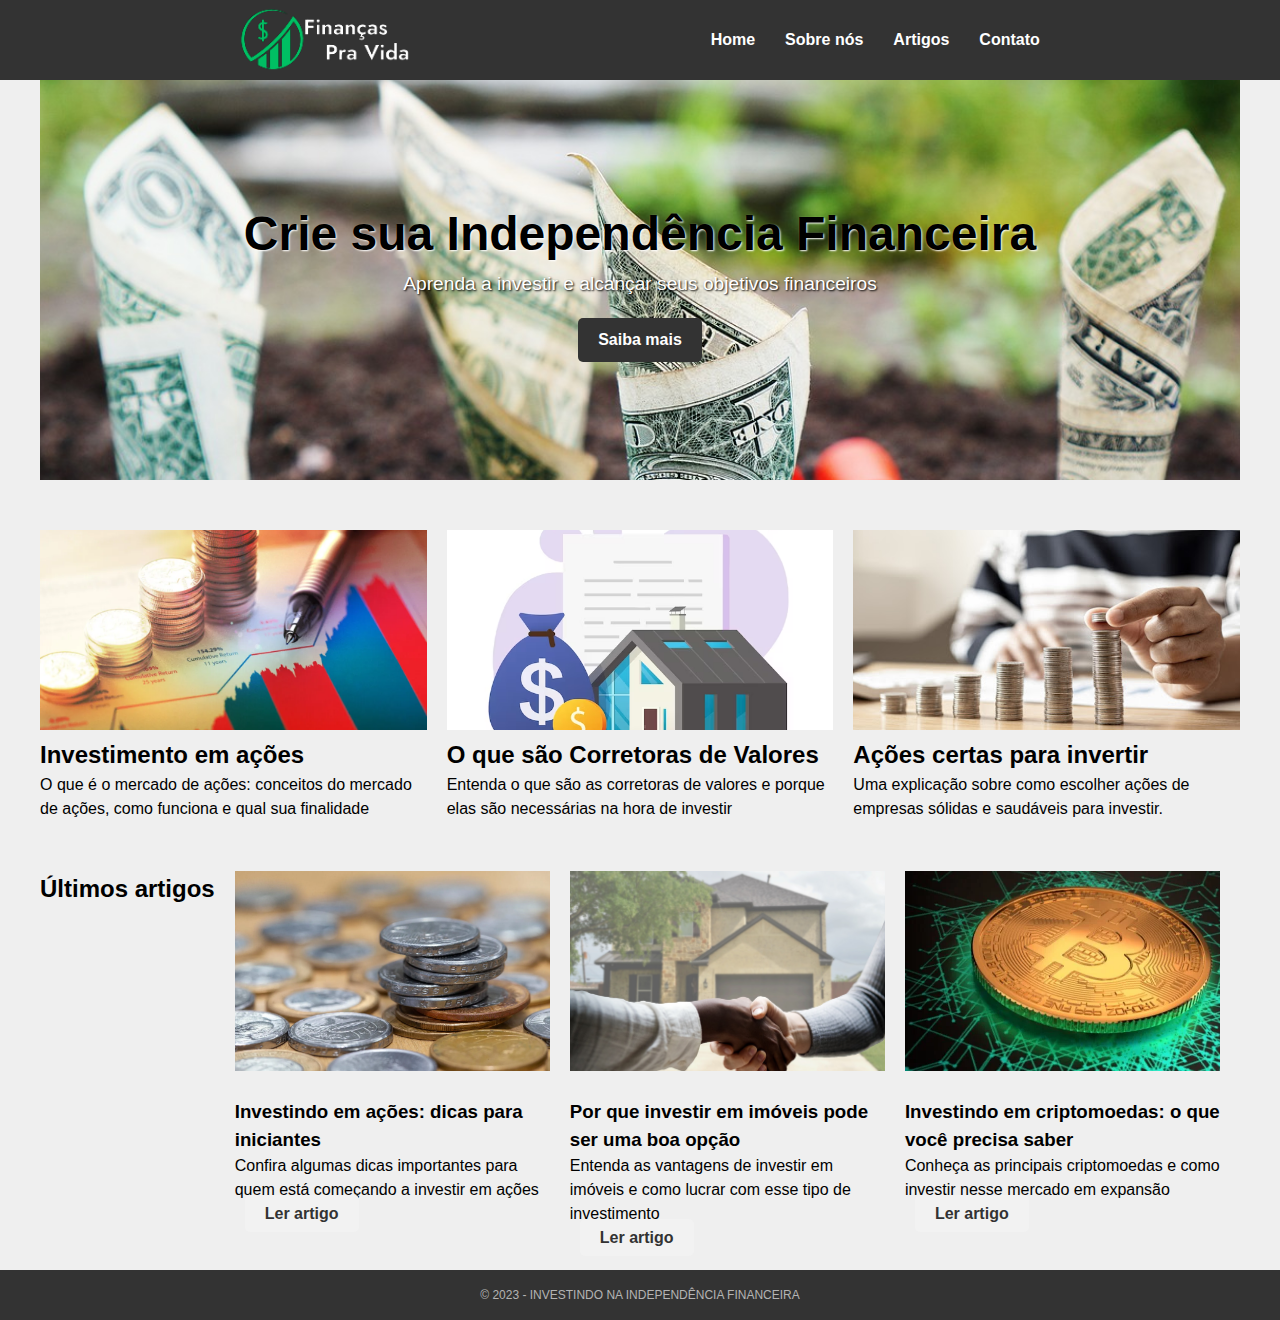
<file: indexPrincipal.html>
<!DOCTYPE html>
<html lang="pt-BR">
<head>
  <meta charset="UTF-8">
  <meta name="viewport" content="width=device-width, initial-scale=1.0">
  <title>Finanças pra vida</title>
  <link href="https://fonts.googleapis.com/icon?family=Material+Icons" rel="stylesheet">
  <link rel="shortcut icon" href="imagens/favicon.ico.png" type="image/x-icon">
  <link rel="stylesheet" href="styles.css">
</head>
<body>
  <header>
    <a href="https://github.com/mauricioaragao" target="_blank"><img class="logo" src="imagens/logo-finanças-pra-vida.png" alt="logo do site"></a>
    <nav id="nav">
      <button id="btn-mobile" aria-label="Abrir Menu" aria-expanded="false" aria-controls="menu" aria-haspopup="true"><span id="hamburguer"></span></button>
      <ul id="menu" role="menu">
        <li><a href="#">Home</a></li>
        <li><a href="#">Sobre nós</a></li>
        <li><a href="#bestArticles">Artigos</a></li>
        <li><a href="#">Contato</a></li>
      </ul>
    </nav>
  </header>
  
  <main>
    <section class="hero">
      <h1>Crie sua Independência Financeira</h1>
      <p>Aprenda a investir e alcançar seus objetivos financeiros</p>
      <a href="contSecund/index1.html" class="btn-primary">Saiba mais</a>
    </section>
    <section class="features">
      <div class="feature">
        <a href="contSecund/index2.html">
          <img src="imagens/icone-açoes.webp" alt="Investimento em ações">
          <h2>Investimento em ações</h2>
          <p>O que é o mercado de ações: conceitos do mercado de ações, como funciona e qual sua finalidade</p>
        </a>
      </div>
      <div class="feature">
        <a href="contSecund/index3.html">
          <img src="imagens/icone-imoveis.avif" alt="Investimento em imóveis">
          <h2>O que são Corretoras de Valores</h2>
          <p>Entenda o que são as corretoras de valores e porque elas são necessárias na hora de investir</p>
        </a>
      </div>
      <div class="feature">
        <a href="contSecund/index4.html">
          <img src="imagens/acoesparainvestir.jpg" alt="Escolhendo empresas sólidas para investir e construir fortuna">
          <h2>Ações certas para invertir</h2>
          <p>Uma explicação sobre como escolher ações de empresas sólidas e saudáveis para investir.</p>
        </a>
      </div>
    </section>
    <section class="articles" id="bestArticles">
      <h2>Últimos artigos</h2>
      <div class="article">
        <img src="imagens/investimentos-iniciantes.webp" alt="Artigo sobre investimentos em ações">
        <h3>Investindo em ações: dicas para iniciantes</h3>
        <p>Confira algumas dicas importantes para quem está começando a investir em ações</p>
        <a href="#" class="btn-secondary">Ler artigo</a>
      </div>
      <div class="article">
        <img src="imagens/investimentos-imoves.jpg" alt="Artigo sobre investimentos em imóveis">
        <h3>Por que investir em imóveis pode ser uma boa opção</h3>
        <p>Entenda as vantagens de investir em imóveis e como lucrar com esse tipo de investimento</p>
        <a href="#" class="btn-secondary">Ler artigo</a>
      </div>
      <div class="article">
        <img src="imagens/investimentos-criptomoedas.webp" alt="Artigo sobre investimentos em criptomoedas">
        <h3>Investindo em criptomoedas: o que você precisa saber</h3>
        <p>Conheça as principais criptomoedas e como investir nesse mercado em expansão</p>
        <a href="#" class="btn-secondary">Ler artigo</a>
      </div>
    </section>
  </main>
  <footer>
    <p>&copy; 2023 - INVESTINDO NA INDEPENDÊNCIA FINANCEIRA</p>
  </footer>
  <button id="btn-topo" title="Voltar ao topo">Topo</button>


  <script src="script.js"></script>
  <script src="menu.js"></script>
</body>
</html>
</file>
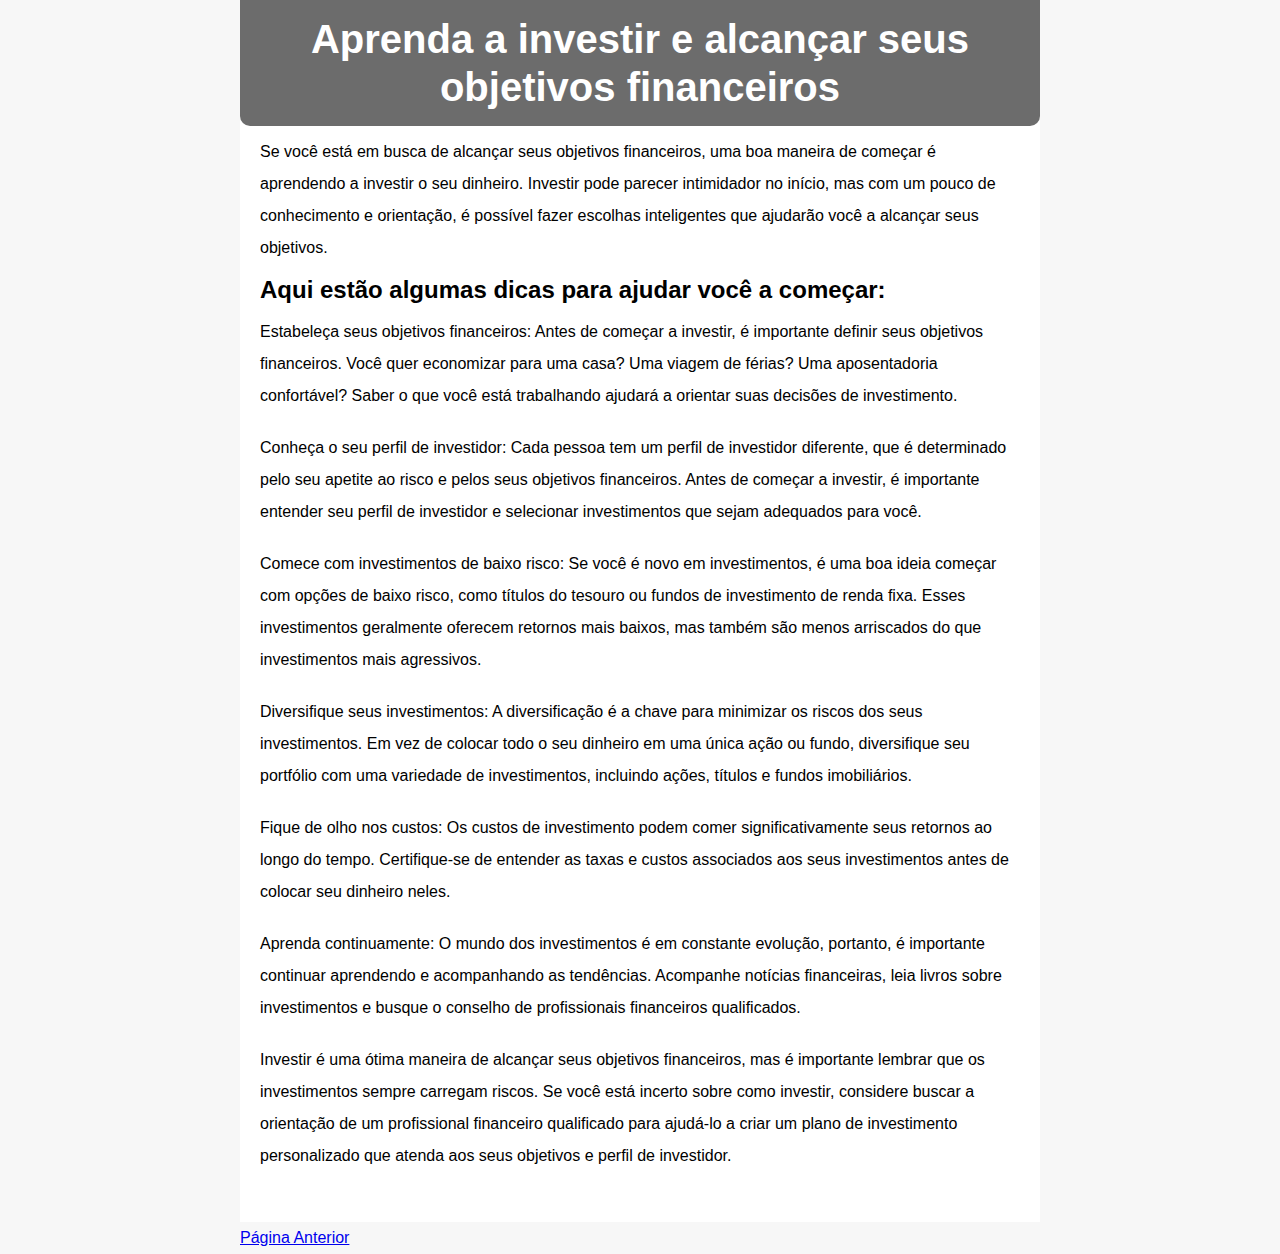
<file: contSecund/index1.html>
<!DOCTYPE html>
<html lang="pt-BR">
<head>
    <meta charset="UTF-8">
    <meta http-equiv="X-UA-Compatible" content="IE=edge">
    <meta name="viewport" content="width=device-width, initial-scale=1.0">
    <title>Objetivos financeiros</title>
    <link rel="shortcut icon" href="../imagens/favicon.ico.png" type="image/x-icon">
    <link rel="stylesheet" href="style.css">
</head>
<body>
    <main>
        <h1>Aprenda a investir e alcançar seus objetivos financeiros</h1>
        <article>
            <p>Se você está em busca de alcançar seus objetivos financeiros, uma boa maneira de começar é aprendendo a investir o seu dinheiro. Investir pode parecer intimidador no início, mas com um pouco de conhecimento e orientação, é possível fazer escolhas inteligentes que ajudarão você a alcançar seus objetivos.</p>
            <h2>Aqui estão algumas dicas para ajudar você a começar:</h2>
            <ul>
                <li>Estabeleça seus objetivos financeiros: Antes de começar a investir, é importante definir seus objetivos financeiros. Você quer economizar para uma casa? Uma viagem de férias? Uma aposentadoria confortável? Saber o que você está trabalhando ajudará a orientar suas decisões de investimento.</li>
                <li>Conheça o seu perfil de investidor: Cada pessoa tem um perfil de investidor diferente, que é determinado pelo seu apetite ao risco e pelos seus objetivos financeiros. Antes de começar a investir, é importante entender seu perfil de investidor e selecionar investimentos que sejam adequados para você.</li>
                <li>Comece com investimentos de baixo risco: Se você é novo em investimentos, é uma boa ideia começar com opções de baixo risco, como títulos do tesouro ou fundos de investimento de renda fixa. Esses investimentos geralmente oferecem retornos mais baixos, mas também são menos arriscados do que investimentos mais agressivos.</li>
                <li>Diversifique seus investimentos: A diversificação é a chave para minimizar os riscos dos seus investimentos. Em vez de colocar todo o seu dinheiro em uma única ação ou fundo, diversifique seu portfólio com uma variedade de investimentos, incluindo ações, títulos e fundos imobiliários.</li>
                <li>Fique de olho nos custos: Os custos de investimento podem comer significativamente seus retornos ao longo do tempo. Certifique-se de entender as taxas e custos associados aos seus investimentos antes de colocar seu dinheiro neles.</li>
                <li>Aprenda continuamente: O mundo dos investimentos é em constante evolução, portanto, é importante continuar aprendendo e acompanhando as tendências. Acompanhe notícias financeiras, leia livros sobre investimentos e busque o conselho de profissionais financeiros qualificados.</li>
                <li>Investir é uma ótima maneira de alcançar seus objetivos financeiros, mas é importante lembrar que os investimentos sempre carregam riscos. Se você está incerto sobre como investir, considere buscar a orientação de um profissional financeiro qualificado para ajudá-lo a criar um plano de investimento personalizado que atenda aos seus objetivos e perfil de investidor.</li>
            </ul>
        </article>
    </main>
    <a href="../indexPrincipal.html">Página Anterior</a>
    <button id="btn-topo" title="Voltar ao topo">Topo</button>
    <script src="../script.js"></script>
</body>
</html>
</file>
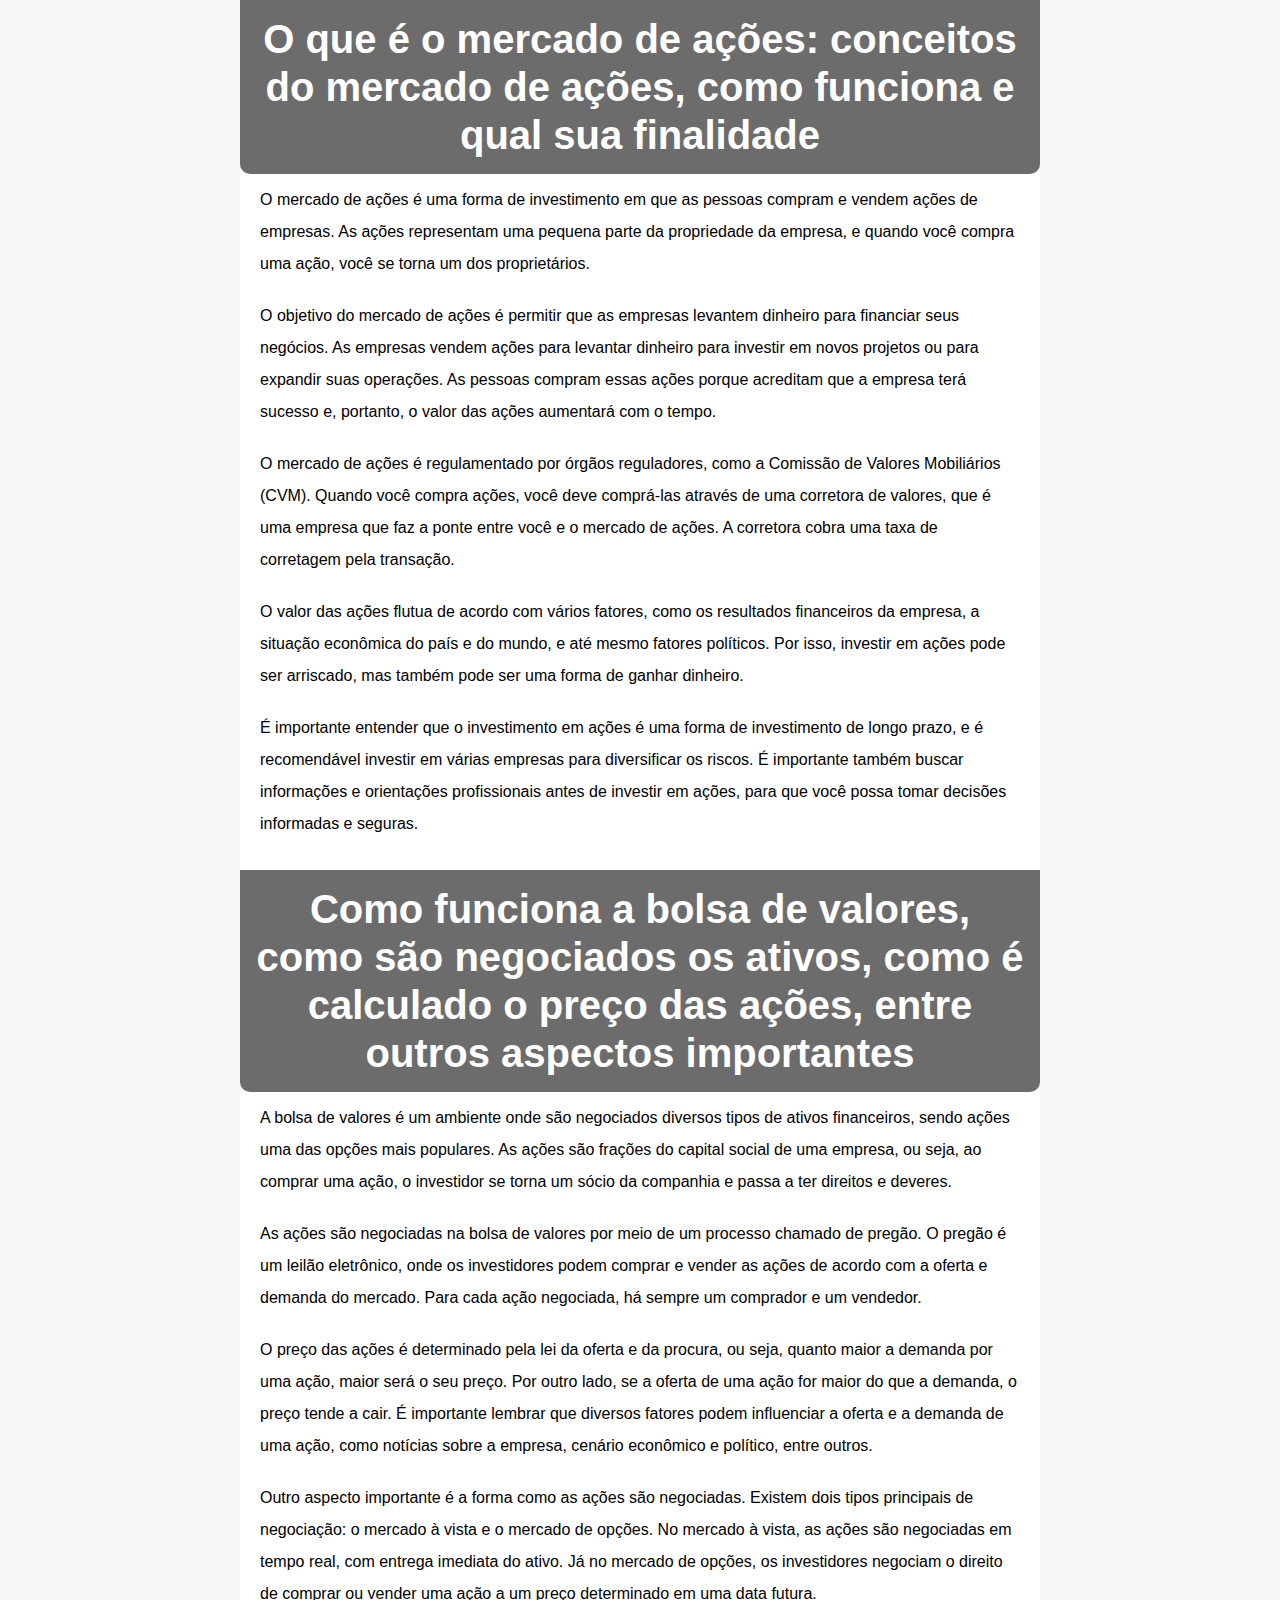
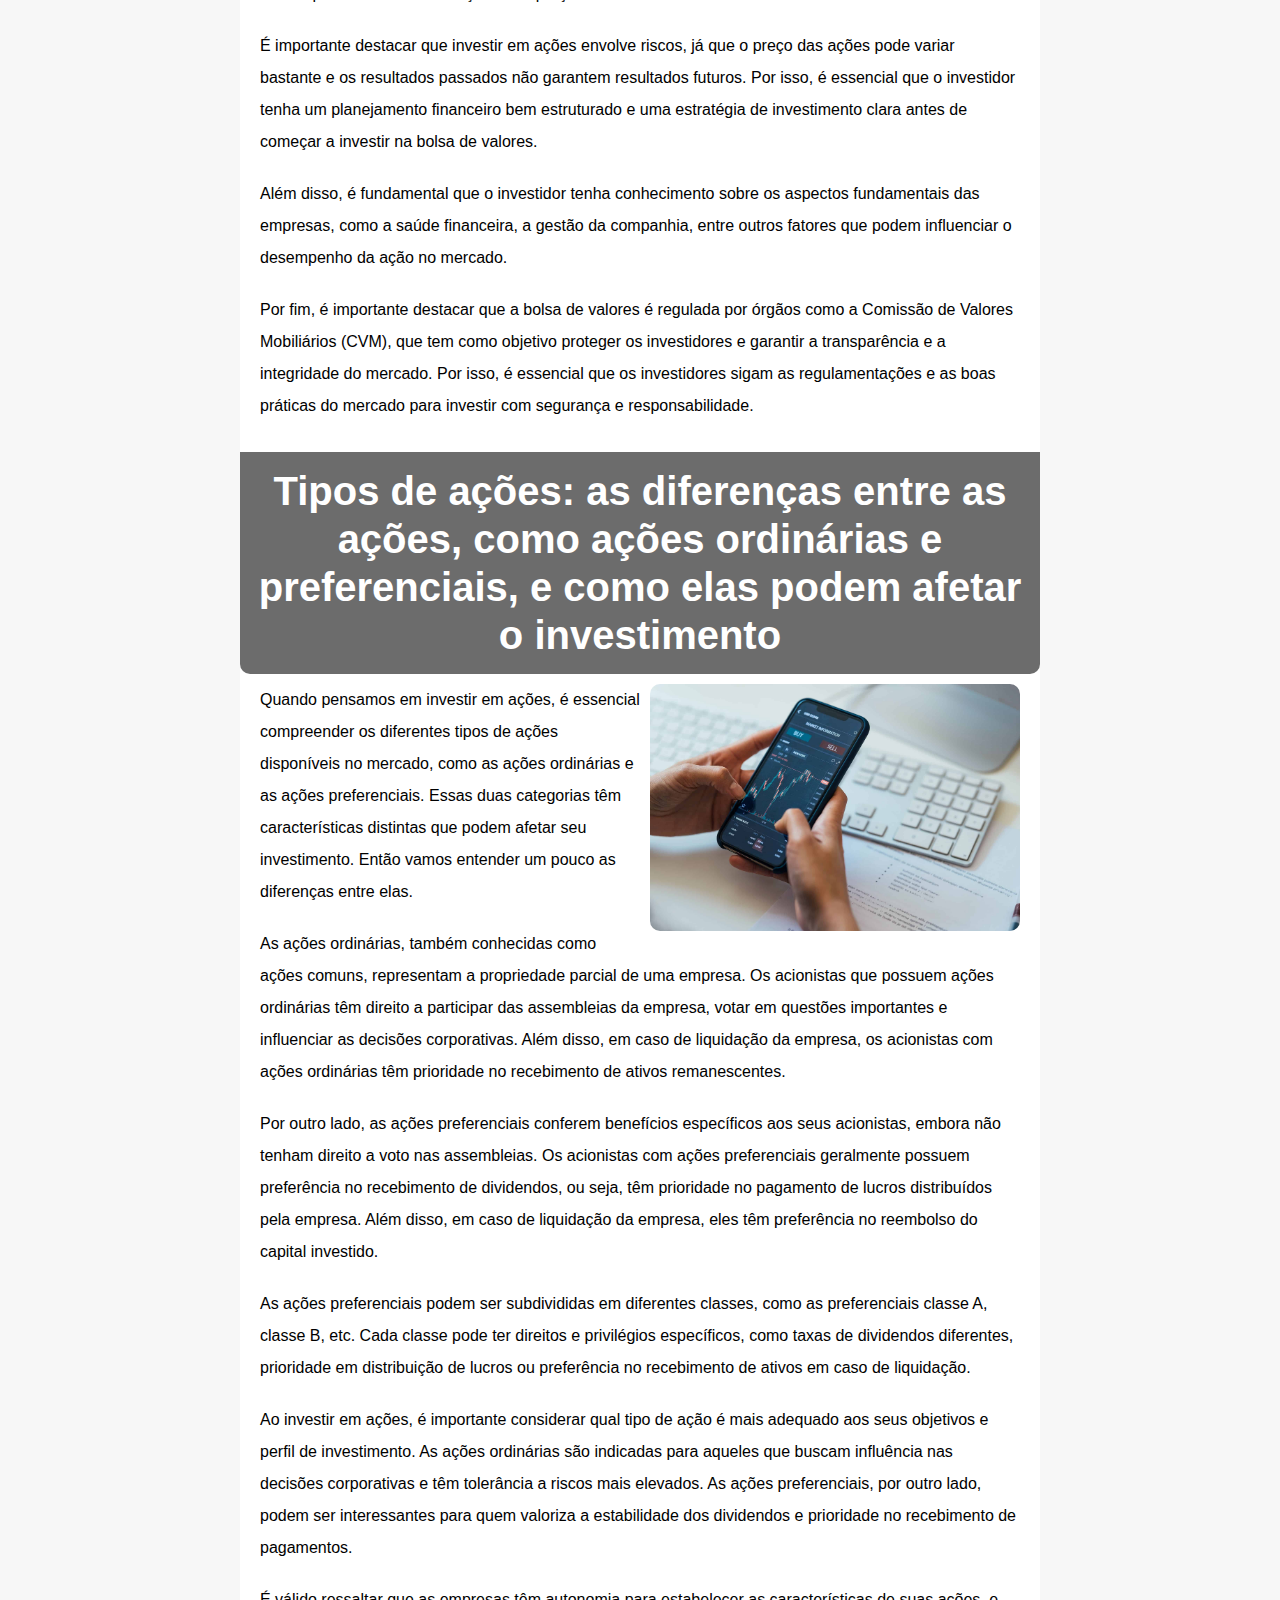
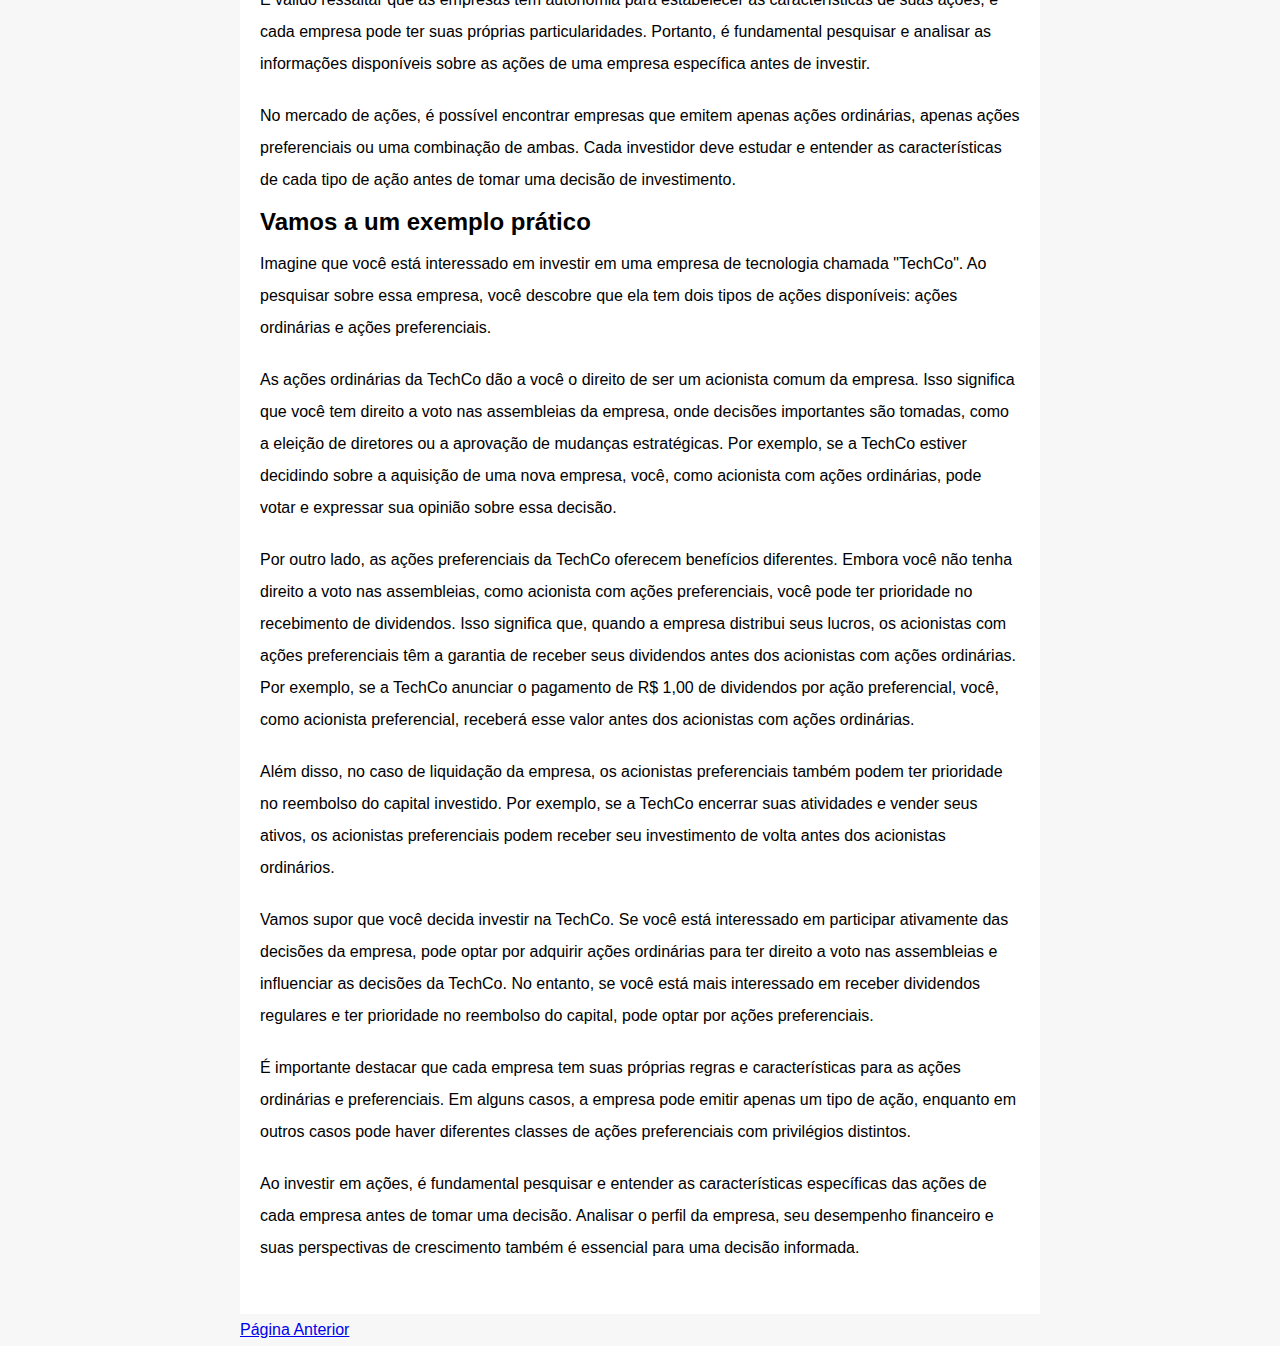
<file: contSecund/index2.html>
<!DOCTYPE html>
<html lang="pt-BR">
<head>
    <meta charset="UTF-8">
    <meta http-equiv="X-UA-Compatible" content="IE=edge">
    <meta name="viewport" content="width=device-width, initial-scale=1.0">
    <title>Objetivos financeiros</title>
    <link rel="shortcut icon" href="../imagens/favicon.ico.png" type="image/x-icon">
    <link rel="stylesheet" href="style.css">
</head>
<body>
    <main>
        <h1>O que é o mercado de ações: conceitos do mercado de ações, como funciona e qual sua finalidade</h1>
        <article>
            <p>O mercado de ações é uma forma de investimento em que as pessoas compram e vendem ações de empresas. As ações representam uma pequena parte da propriedade da empresa, e quando você compra uma ação, você se torna um dos proprietários.</p>
            <p>O objetivo do mercado de ações é permitir que as empresas levantem dinheiro para financiar seus negócios. As empresas vendem ações para levantar dinheiro para investir em novos projetos ou para expandir suas operações. As pessoas compram essas ações porque acreditam que a empresa terá sucesso e, portanto, o valor das ações aumentará com o tempo.</p>
            <p>O mercado de ações é regulamentado por órgãos reguladores, como a Comissão de Valores Mobiliários (CVM). Quando você compra ações, você deve comprá-las através de uma corretora de valores, que é uma empresa que faz a ponte entre você e o mercado de ações. A corretora cobra uma taxa de corretagem pela transação.</p>
            <p>O valor das ações flutua de acordo com vários fatores, como os resultados financeiros da empresa, a situação econômica do país e do mundo, e até mesmo fatores políticos. Por isso, investir em ações pode ser arriscado, mas também pode ser uma forma de ganhar dinheiro.</p>
            <p>É importante entender que o investimento em ações é uma forma de investimento de longo prazo, e é recomendável investir em várias empresas para diversificar os riscos. É importante também buscar informações e orientações profissionais antes de investir em ações, para que você possa tomar decisões informadas e seguras.</p>
        </article>
        <h1>Como funciona a bolsa de valores, como são negociados os ativos, como é calculado o preço das ações, entre outros aspectos importantes</h1>
        <article>
            <p>A bolsa de valores é um ambiente onde são negociados diversos tipos de ativos financeiros, sendo ações uma das opções mais populares. As ações são frações do capital social de uma empresa, ou seja, ao comprar uma ação, o investidor se torna um sócio da companhia e passa a ter direitos e deveres.</p>

            <p>As ações são negociadas na bolsa de valores por meio de um processo chamado de pregão. O pregão é um leilão eletrônico, onde os investidores podem comprar e vender as ações de acordo com a oferta e demanda do mercado. Para cada ação negociada, há sempre um comprador e um vendedor.</p>

            <p>O preço das ações é determinado pela lei da oferta e da procura, ou seja, quanto maior a demanda por uma ação, maior será o seu preço. Por outro lado, se a oferta de uma ação for maior do que a demanda, o preço tende a cair. É importante lembrar que diversos fatores podem influenciar a oferta e a demanda de uma ação, como notícias sobre a empresa, cenário econômico e político, entre outros.</p>

            <p>Outro aspecto importante é a forma como as ações são negociadas. Existem dois tipos principais de negociação: o mercado à vista e o mercado de opções. No mercado à vista, as ações são negociadas em tempo real, com entrega imediata do ativo. Já no mercado de opções, os investidores negociam o direito de comprar ou vender uma ação a um preço determinado em uma data futura.</p>

            <p>É importante destacar que investir em ações envolve riscos, já que o preço das ações pode variar bastante e os resultados passados não garantem resultados futuros. Por isso, é essencial que o investidor tenha um planejamento financeiro bem estruturado e uma estratégia de investimento clara antes de começar a investir na bolsa de valores.</p>

            <p>Além disso, é fundamental que o investidor tenha conhecimento sobre os aspectos fundamentais das empresas, como a saúde financeira, a gestão da companhia, entre outros fatores que podem influenciar o desempenho da ação no mercado.</p>
            
            <p>Por fim, é importante destacar que a bolsa de valores é regulada por órgãos como a Comissão de Valores Mobiliários (CVM), que tem como objetivo proteger os investidores e garantir a transparência e a integridade do mercado. Por isso, é essencial que os investidores sigam as regulamentações e as boas práticas do mercado para investir com segurança e responsabilidade.</p>
        </article>
        <h1>Tipos de ações: as diferenças entre as ações, como ações ordinárias e preferenciais, e como elas podem afetar o investimento</h1>
        
        <article>
            <img src="../imagens/cotacaoAcoes.jpeg" alt="">
            <p>Quando pensamos em investir em ações, é essencial compreender os diferentes tipos de ações disponíveis no mercado, como as ações ordinárias e as ações preferenciais. Essas duas categorias têm características distintas que podem afetar seu investimento. Então vamos entender um pouco as diferenças entre elas.</p>

            <p>As ações ordinárias, também conhecidas como ações comuns, representam a propriedade parcial de uma empresa. Os acionistas que possuem ações ordinárias têm direito a participar das assembleias da empresa, votar em questões importantes e influenciar as decisões corporativas. Além disso, em caso de liquidação da empresa, os acionistas com ações ordinárias têm prioridade no recebimento de ativos remanescentes.</p>

            <p>Por outro lado, as ações preferenciais conferem benefícios específicos aos seus acionistas, embora não tenham direito a voto nas assembleias. Os acionistas com ações preferenciais geralmente possuem preferência no recebimento de dividendos, ou seja, têm prioridade no pagamento de lucros distribuídos pela empresa. Além disso, em caso de liquidação da empresa, eles têm preferência no reembolso do capital investido.</p>

            <p>As ações preferenciais podem ser subdivididas em diferentes classes, como as preferenciais classe A, classe B, etc. Cada classe pode ter direitos e privilégios específicos, como taxas de dividendos diferentes, prioridade em distribuição de lucros ou preferência no recebimento de ativos em caso de liquidação.</p>

            <p>Ao investir em ações, é importante considerar qual tipo de ação é mais adequado aos seus objetivos e perfil de investimento. As ações ordinárias são indicadas para aqueles que buscam influência nas decisões corporativas e têm tolerância a riscos mais elevados. As ações preferenciais, por outro lado, podem ser interessantes para quem valoriza a estabilidade dos dividendos e prioridade no recebimento de pagamentos.</p>

            <p>É válido ressaltar que as empresas têm autonomia para estabelecer as características de suas ações, e cada empresa pode ter suas próprias particularidades. Portanto, é fundamental pesquisar e analisar as informações disponíveis sobre as ações de uma empresa específica antes de investir.</p>

            <p>No mercado de ações, é possível encontrar empresas que emitem apenas ações ordinárias, apenas ações preferenciais ou uma combinação de ambas. Cada investidor deve estudar e entender as características de cada tipo de ação antes de tomar uma decisão de investimento.</p>

            <h2>Vamos a um exemplo prático</h2>

            <p>Imagine que você está interessado em investir em uma empresa de tecnologia chamada "TechCo". Ao pesquisar sobre essa empresa, você descobre que ela tem dois tipos de ações disponíveis: ações ordinárias e ações preferenciais.</p>

            <p>As ações ordinárias da TechCo dão a você o direito de ser um acionista comum da empresa. Isso significa que você tem direito a voto nas assembleias da empresa, onde decisões importantes são tomadas, como a eleição de diretores ou a aprovação de mudanças estratégicas. Por exemplo, se a TechCo estiver decidindo sobre a aquisição de uma nova empresa, você, como acionista com ações ordinárias, pode votar e expressar sua opinião sobre essa decisão.</p>

            <p>Por outro lado, as ações preferenciais da TechCo oferecem benefícios diferentes. Embora você não tenha direito a voto nas assembleias, como acionista com ações preferenciais, você pode ter prioridade no recebimento de dividendos. Isso significa que, quando a empresa distribui seus lucros, os acionistas com ações preferenciais têm a garantia de receber seus dividendos antes dos acionistas com ações ordinárias. Por exemplo, se a TechCo anunciar o pagamento de R$ 1,00 de dividendos por ação preferencial, você, como acionista preferencial, receberá esse valor antes dos acionistas com ações ordinárias.</p>

            <p>Além disso, no caso de liquidação da empresa, os acionistas preferenciais também podem ter prioridade no reembolso do capital investido. Por exemplo, se a TechCo encerrar suas atividades e vender seus ativos, os acionistas preferenciais podem receber seu investimento de volta antes dos acionistas ordinários.</p>

            <p>Vamos supor que você decida investir na TechCo. Se você está interessado em participar ativamente das decisões da empresa, pode optar por adquirir ações ordinárias para ter direito a voto nas assembleias e influenciar as decisões da TechCo. No entanto, se você está mais interessado em receber dividendos regulares e ter prioridade no reembolso do capital, pode optar por ações preferenciais.</p>

            <p>É importante destacar que cada empresa tem suas próprias regras e características para as ações ordinárias e preferenciais. Em alguns casos, a empresa pode emitir apenas um tipo de ação, enquanto em outros casos pode haver diferentes classes de ações preferenciais com privilégios distintos.</p>

            <p>Ao investir em ações, é fundamental pesquisar e entender as características específicas das ações de cada empresa antes de tomar uma decisão. Analisar o perfil da empresa, seu desempenho financeiro e suas perspectivas de crescimento também é essencial para uma decisão informada.</p>
        </article>
    </main>
    <a href="../indexPrincipal.html">Página Anterior</a>
    <button id="btn-topo" title="Voltar ao topo">Topo</button>

    
    <script src="../script.js"></script>
</body>
</html>
</file>
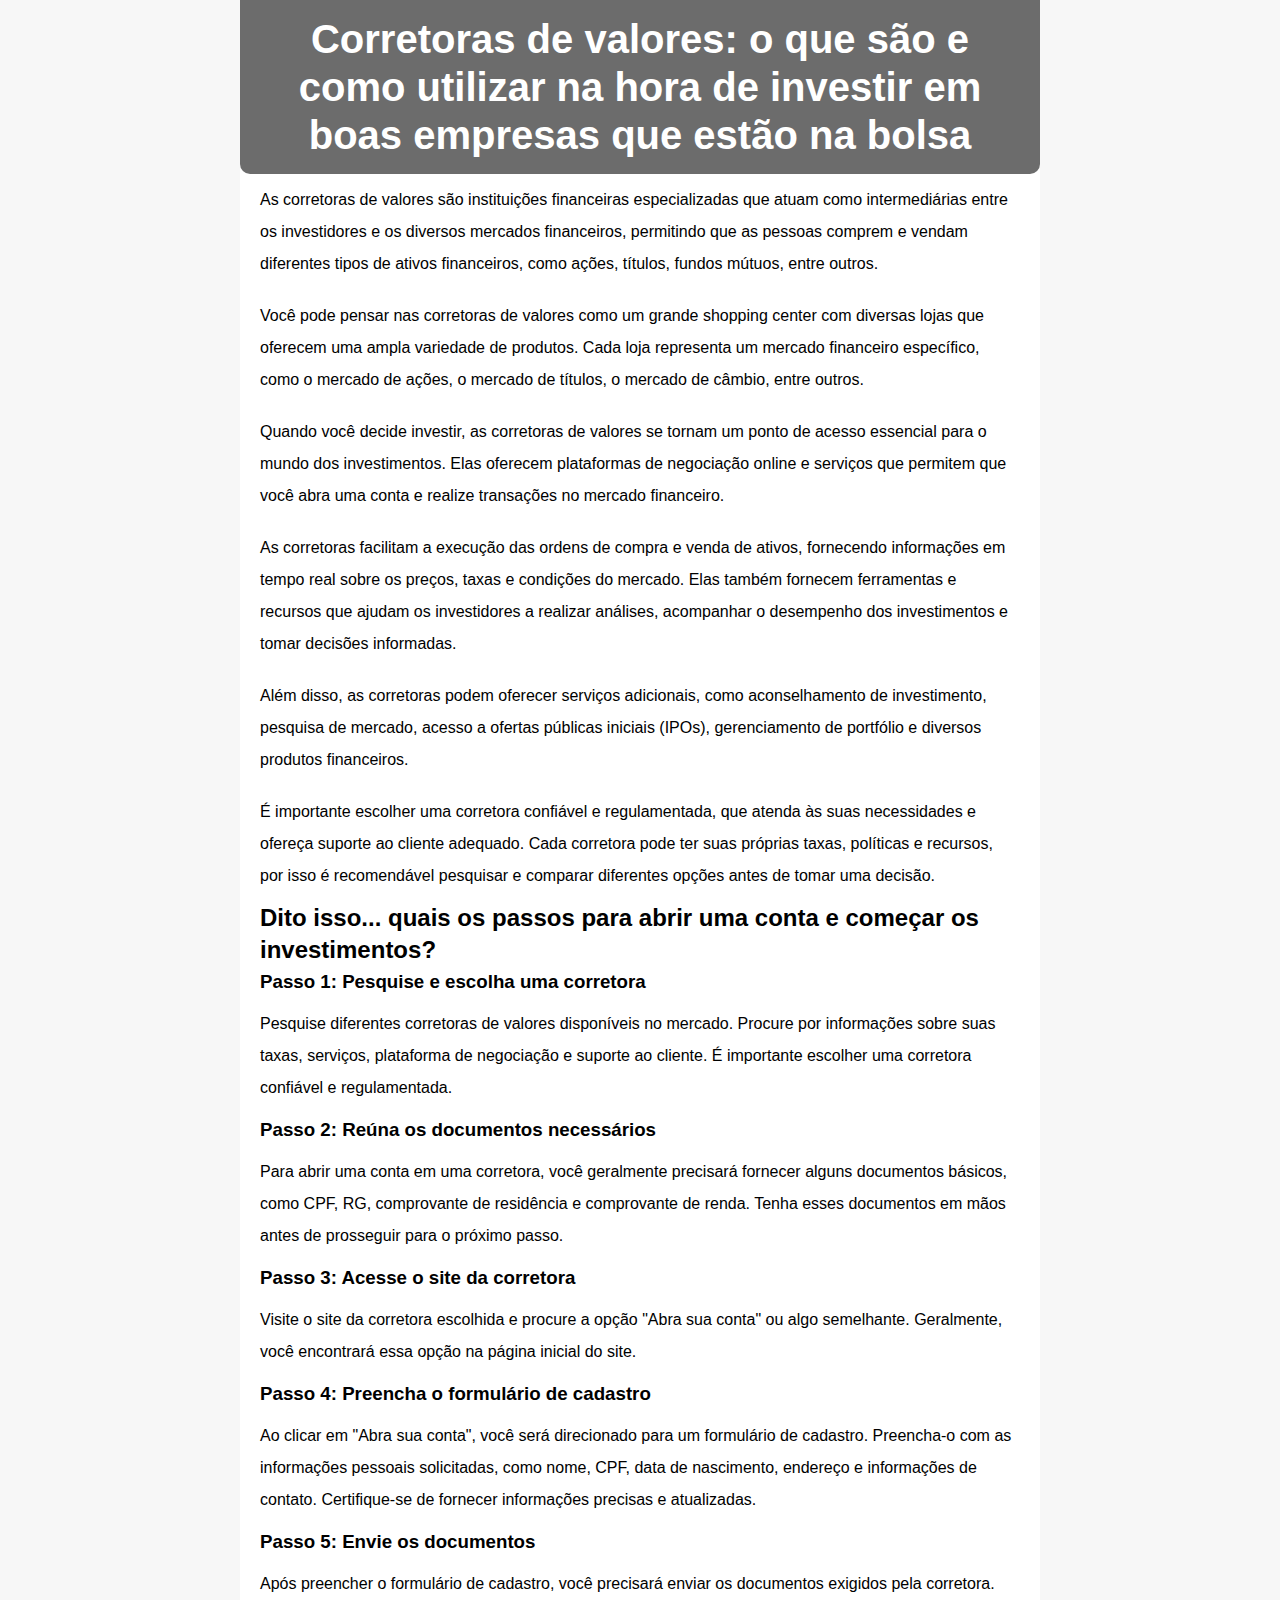
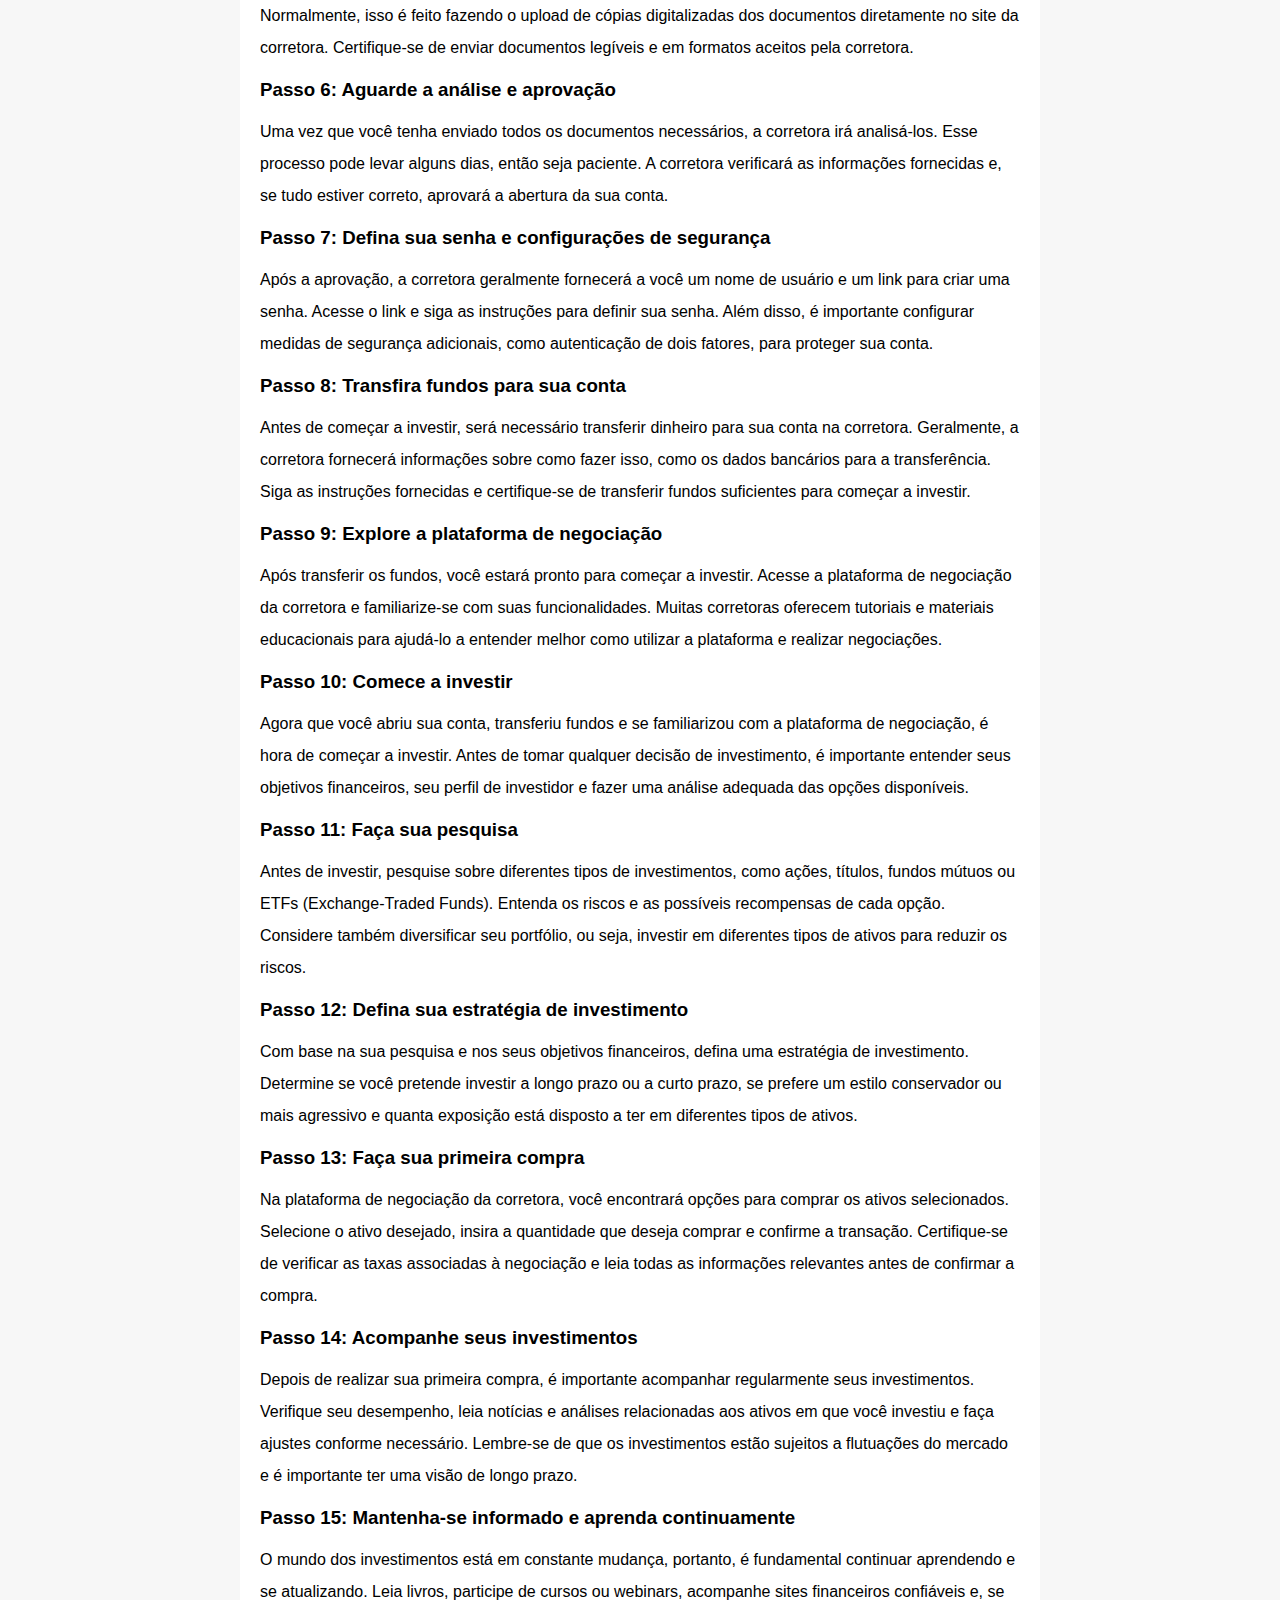
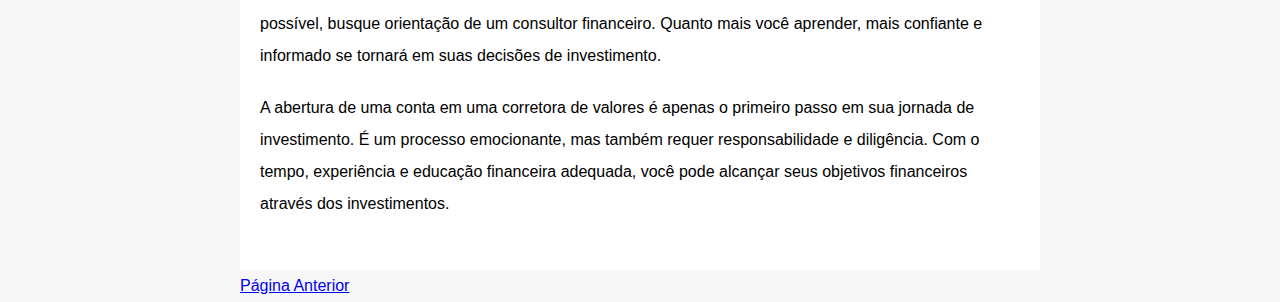
<file: contSecund/index3.html>
<!DOCTYPE html>
<html lang="pt-BR">
<head>
    <meta charset="UTF-8">
    <meta http-equiv="X-UA-Compatible" content="IE=edge">
    <meta name="viewport" content="width=device-width, initial-scale=1.0">
    <title>O que são Corretoras de Valores</title>
    <title>Objetivos financeiros</title>
    <link rel="shortcut icon" href="../imagens/favicon.ico.png" type="image/x-icon">
    <link rel="stylesheet" href="style.css">
</head>
<body>
    <main>
        <h1>Corretoras de valores: o que são e como utilizar na hora de investir em boas empresas que estão na bolsa</h1>
        <article>
            <p>As corretoras de valores são instituições financeiras especializadas que atuam como intermediárias entre os investidores e os diversos mercados financeiros, permitindo que as pessoas comprem e vendam diferentes tipos de ativos financeiros, como ações, títulos, fundos mútuos, entre outros.</p>

            <p>Você pode pensar nas corretoras de valores como um grande shopping center com diversas lojas que oferecem uma ampla variedade de produtos. Cada loja representa um mercado financeiro específico, como o mercado de ações, o mercado de títulos, o mercado de câmbio, entre outros.</p>

            <p>Quando você decide investir, as corretoras de valores se tornam um ponto de acesso essencial para o mundo dos investimentos. Elas oferecem plataformas de negociação online e serviços que permitem que você abra uma conta e realize transações no mercado financeiro.</p>

            <p>As corretoras facilitam a execução das ordens de compra e venda de ativos, fornecendo informações em tempo real sobre os preços, taxas e condições do mercado. Elas também fornecem ferramentas e recursos que ajudam os investidores a realizar análises, acompanhar o desempenho dos investimentos e tomar decisões informadas.</p>

            <p>Além disso, as corretoras podem oferecer serviços adicionais, como aconselhamento de investimento, pesquisa de mercado, acesso a ofertas públicas iniciais (IPOs), gerenciamento de portfólio e diversos produtos financeiros.</p>

            <p>É importante escolher uma corretora confiável e regulamentada, que atenda às suas necessidades e ofereça suporte ao cliente adequado. Cada corretora pode ter suas próprias taxas, políticas e recursos, por isso é recomendável pesquisar e comparar diferentes opções antes de tomar uma decisão.</p>

            <h2>Dito isso... quais os passos para abrir uma conta e começar os investimentos?</h2>

            <h3>Passo 1: Pesquise e escolha uma corretora</h3>
            <p>Pesquise diferentes corretoras de valores disponíveis no mercado. Procure por informações sobre suas taxas, serviços, plataforma de negociação e suporte ao cliente. É importante escolher uma corretora confiável e regulamentada.</p>

            <h3>Passo 2: Reúna os documentos necessários</h3>
            <p>Para abrir uma conta em uma corretora, você geralmente precisará fornecer alguns documentos básicos, como CPF, RG, comprovante de residência e comprovante de renda. Tenha esses documentos em mãos antes de prosseguir para o próximo passo.</p>

            <h3>Passo 3: Acesse o site da corretora</h3>
            <p>Visite o site da corretora escolhida e procure a opção "Abra sua conta" ou algo semelhante. Geralmente, você encontrará essa opção na página inicial do site.</p>

            <h3>Passo 4: Preencha o formulário de cadastro</h3>
            <p>Ao clicar em "Abra sua conta", você será direcionado para um formulário de cadastro. Preencha-o com as informações pessoais solicitadas, como nome, CPF, data de nascimento, endereço e informações de contato. Certifique-se de fornecer informações precisas e atualizadas.</p>

            <h3>Passo 5: Envie os documentos</h3>
            <p>Após preencher o formulário de cadastro, você precisará enviar os documentos exigidos pela corretora. Normalmente, isso é feito fazendo o upload de cópias digitalizadas dos documentos diretamente no site da corretora. Certifique-se de enviar documentos legíveis e em formatos aceitos pela corretora.</p>

            <h3>Passo 6: Aguarde a análise e aprovação</h3>
            <p>Uma vez que você tenha enviado todos os documentos necessários, a corretora irá analisá-los. Esse processo pode levar alguns dias, então seja paciente. A corretora verificará as informações fornecidas e, se tudo estiver correto, aprovará a abertura da sua conta.</p>

            <h3>Passo 7: Defina sua senha e configurações de segurança</h3>
            <p>Após a aprovação, a corretora geralmente fornecerá a você um nome de usuário e um link para criar uma senha. Acesse o link e siga as instruções para definir sua senha. Além disso, é importante configurar medidas de segurança adicionais, como autenticação de dois fatores, para proteger sua conta.</p>

            <h3>Passo 8: Transfira fundos para sua conta</h3>
            <p>Antes de começar a investir, será necessário transferir dinheiro para sua conta na corretora. Geralmente, a corretora fornecerá informações sobre como fazer isso, como os dados bancários para a transferência. Siga as instruções fornecidas e certifique-se de transferir fundos suficientes para começar a investir.</p>

            <h3>Passo 9: Explore a plataforma de negociação</h3>
            <p>Após transferir os fundos, você estará pronto para começar a investir. Acesse a plataforma de negociação da corretora e familiarize-se com suas funcionalidades. Muitas corretoras oferecem tutoriais e materiais educacionais para ajudá-lo a entender melhor como utilizar a plataforma e realizar negociações.</p>

            <h3>Passo 10: Comece a investir</h3>
            <p>Agora que você abriu sua conta, transferiu fundos e se familiarizou com a plataforma de negociação, é hora de começar a investir. Antes de tomar qualquer decisão de investimento, é importante entender seus objetivos financeiros, seu perfil de investidor e fazer uma análise adequada das opções disponíveis.</p>

            <h3>Passo 11: Faça sua pesquisa</h3>
            <p>Antes de investir, pesquise sobre diferentes tipos de investimentos, como ações, títulos, fundos mútuos ou ETFs (Exchange-Traded Funds). Entenda os riscos e as possíveis recompensas de cada opção. Considere também diversificar seu portfólio, ou seja, investir em diferentes tipos de ativos para reduzir os riscos.</p>

            <h3>Passo 12: Defina sua estratégia de investimento</h3>
            <p>Com base na sua pesquisa e nos seus objetivos financeiros, defina uma estratégia de investimento. Determine se você pretende investir a longo prazo ou a curto prazo, se prefere um estilo conservador ou mais agressivo e quanta exposição está disposto a ter em diferentes tipos de ativos.</p>

            <h3>Passo 13: Faça sua primeira compra</h3>
            <p>Na plataforma de negociação da corretora, você encontrará opções para comprar os ativos selecionados. Selecione o ativo desejado, insira a quantidade que deseja comprar e confirme a transação. Certifique-se de verificar as taxas associadas à negociação e leia todas as informações relevantes antes de confirmar a compra.</p>

            <h3>Passo 14: Acompanhe seus investimentos</h3>
            <p>Depois de realizar sua primeira compra, é importante acompanhar regularmente seus investimentos. Verifique seu desempenho, leia notícias e análises relacionadas aos ativos em que você investiu e faça ajustes conforme necessário. Lembre-se de que os investimentos estão sujeitos a flutuações do mercado e é importante ter uma visão de longo prazo.</p>

            <h3>Passo 15: Mantenha-se informado e aprenda continuamente</h3>
            <p>O mundo dos investimentos está em constante mudança, portanto, é fundamental continuar aprendendo e se atualizando. Leia livros, participe de cursos ou webinars, acompanhe sites financeiros confiáveis e, se possível, busque orientação de um consultor financeiro. Quanto mais você aprender, mais confiante e informado se tornará em suas decisões de investimento.</p>

            <p>A abertura de uma conta em uma corretora de valores é apenas o primeiro passo em sua jornada de investimento. É um processo emocionante, mas também requer responsabilidade e diligência. Com o tempo, experiência e educação financeira adequada, você pode alcançar seus objetivos financeiros através dos investimentos.</p>
        </article>
    </main>
    <a href="../indexPrincipal.html">Página Anterior</a>
    <button id="btn-topo" title="Voltar ao topo">Topo</button>

    
    <script src="../script.js"></script>
</body>
</html>
</file>
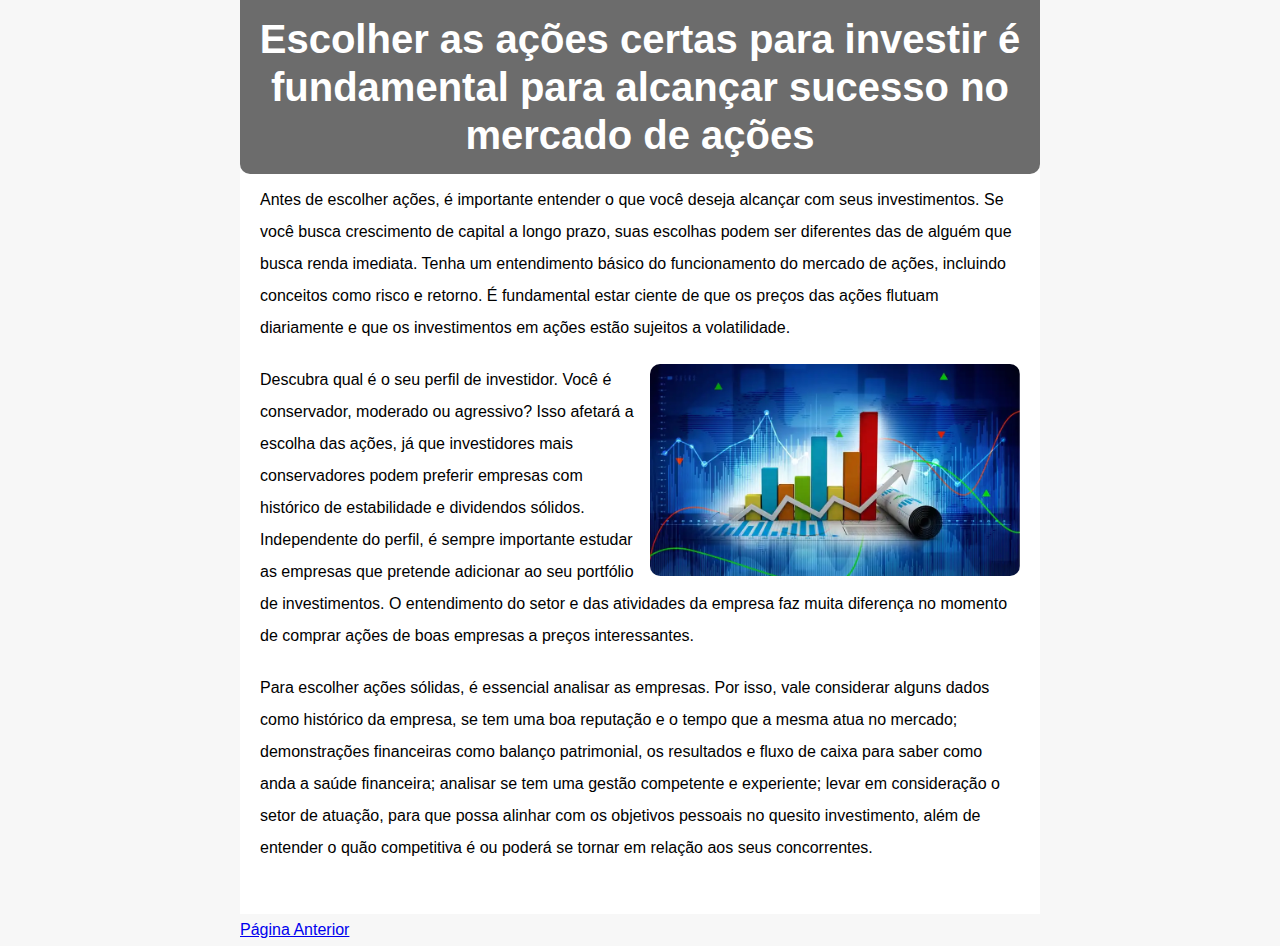
<file: contSecund/index4.html>
<!DOCTYPE html>
<html lang="pt-BR">
<head>
    <meta charset="UTF-8">
    <meta http-equiv="X-UA-Compatible" content="IE=edge">
    <meta name="viewport" content="width=device-width, initial-scale=1.0">
    <title>Ações certas para invertir</title>
    <link rel="shortcut icon" href="../imagens/favicon.ico.png" type="image/x-icon">
    <link rel="stylesheet" href="style.css">
</head>
<body>
    <main>
        <h1>Escolher as ações certas para investir é fundamental para alcançar sucesso no mercado de ações</h1>
        <article>
            <p>Antes de escolher ações, é importante entender o que você deseja alcançar com seus investimentos. Se você busca crescimento de capital a longo prazo, suas escolhas podem ser diferentes das de alguém que busca renda imediata. Tenha um entendimento básico do funcionamento do mercado de ações, incluindo conceitos como risco e retorno. É fundamental estar ciente de que os preços das ações flutuam diariamente e que os investimentos em ações estão sujeitos a volatilidade.</p>
            <img src="../imagens/boas-açoes-na-bolsa.webp" alt="boas açoes de boas empresas, para adicionar ao portfólio">
            <p>Descubra qual é o seu perfil de investidor. Você é conservador, moderado ou agressivo? Isso afetará a escolha das ações, já que investidores mais conservadores podem preferir empresas com histórico de estabilidade e dividendos sólidos. Independente do perfil, é sempre importante estudar as empresas que pretende adicionar ao seu portfólio de investimentos. O entendimento do setor e das atividades da empresa faz muita diferença no momento de comprar ações de boas empresas a preços interessantes.</p>

            <p>Para escolher ações sólidas, é essencial analisar as empresas. Por isso, vale considerar alguns dados como histórico da empresa, se tem uma boa reputação e o tempo que a mesma atua no mercado; demonstrações financeiras como balanço patrimonial, os resultados e fluxo de caixa para saber como anda a saúde financeira; analisar se tem uma gestão competente e experiente; levar em consideração o setor de atuação, para que possa alinhar com os objetivos pessoais no quesito investimento, além de entender o quão competitiva é ou poderá se tornar em relação aos seus concorrentes.</p>
        </article>
    </main>
    <a href="../indexPrincipal.html">Página Anterior</a>
    <button id="btn-topo" title="Voltar ao topo">Topo</button>

    
    <script src="../script.js"></script>
</body>
</html>
</file>
<file: styles.css>
/* Reset */
* {
  margin: 0;
  padding: 0;
  box-sizing: border-box;
  list-style: none;
  text-decoration: none;
}
  
/* Estilos globais */
body {
  background-color: #84848422;
  font-family: Arial, Helvetica, sans-serif;
  font-size: 16px;
  line-height: 1.5;
}

html {
  scroll-behavior: smooth;
}

header {
  display: flex;
  align-items: center;
  justify-content: space-around;
  background-color: #333;
  color: #fff;
  padding: 0px 100px;
  height: 80px;
}

img.logo {
  margin-top: 5px;
  width: 90%;
}

/*Parte de criação do menu hambúrguer na página prinicipal*/
#menu {
  display: flex;
  font-size: 90%;
  gap: 20px;
  height: 100%;
}

#menu a {
  display: block;
  color: #fff;
  font-size: 16px;
  font-weight: 600;
  padding: 5px;
}

#menu a:hover {
  background-color: #fff;
  border-radius: 5px;
  cursor: pointer;
  color: #000;
  transition: .2s ease-in;
}

#btn-mobile {
  display: none;
  background-color: transparent;
  color: #fff;
  font-weight: 500;
  font-size: 20px;
  border: none;
}

/*Parte de configuração do main*/
main {
  max-width: 1200px;
  margin: 0 auto;
  padding: 0px;
}

.hero {
  background-image: url('imagens/money.jpg');
  background-size: cover;
  background-repeat: no-repeat;
  background-attachment: fixed;
  background-position: center center;
  height:400px;
  display: flex;
  flex-direction: column;
  justify-content: center;
  align-items: center;
  text-align: center;
}

.hero h1 {
  font-size: 3rem;
  margin-bottom: 0px;
  text-shadow: 1px 1px 2px  rgb(255, 255, 255);
}

.hero p {
  color: rgb(255, 255, 255);
  text-shadow: 1px 1px 2px black;
  font-size: 1.2rem;
}

.btn-primary, .btn-secondary {
  background-color: #333;
  color: #fff;
  padding: 10px 20px;
  border: none;
  border-radius: 5px;
  margin-top: 20px;
  font-weight: bold;
}

.btn-primary:hover {
  background-color: #fff;
  color: #000;
  transform: scale(1.1);
  transition: .2s ease-in-out;
  font-size: 17px;
  margin-top: 18px;
}

.btn-secondary {
  background-color: #f2f2f2;
  color: #333;
  margin-left: 10px;
}

.features {
  display: flex;
  justify-content: space-between;
  margin-top: 50px;
  column-gap: 20px;
}

.feature {
  flex: 1;
  margin-right: 0px;
}

.feature img {
  width: 100%;
  height: 200px;
  object-fit: cover;
}

.feature h2 {
  margin-top: 0px;
}

.feature a {
  color: #000;
  text-decoration: none;
}

.feature:hover {
  box-shadow: 0px 0px 5px rgba(0, 0, 0, 0.5);
  transform: scale(1.01);
  transition-duration: .5s;
}

.articles {
  display: flex;
  flex-wrap: wrap;
  margin-top: 50px;
}

.articles h2 {
  padding-right: 20px;
}

.article {
  flex: 1;
  margin-right: 20px;
  margin-bottom: 20px;
}

.article img {
  width: 100%;
  height: 200px;
  object-fit: cover;
}

.article h3 {
  margin-top: 20px;
}

footer {
  display: flex;
  background-color: #333;
  height: 50px;
  justify-content: center;
  align-items: center;
  font-size: 12px;
}

footer p {
  color: #b4b4b4;
}

/* Botão de voltar ao topo */
#btn-topo {
  display: none;
  position: fixed;
  bottom: 20px;
  right: 20px;
  z-index: 99;
  font-size: 12px;
  background-color: #5555557d;
  color: #ffffff;
  border: none;
  outline: none;
  cursor: pointer;
  padding: 10px;
  border-radius: 5px;
}

#btn-topo:hover {
  background-color: #444;
}

/* Responsive styles */
@media (min-width: 769px) and (max-width: 1200px) {
  main {
    padding: 0px 5px;
  }
}  

@media screen and (max-width: 768px) {
  header {
    display: flex;
    justify-content: space-between;
    padding: 0 20px;
  }

  img.logo {
    width: 80%;
  }
  
  #menu {
    display: block;
    position: absolute;
    width: 100%;
    top: 70px;
    right: 0px;
    transition: .6s;
    z-index: 1000;
    height: 0;
    visibility: hidden;
    overflow-y: hidden;
    text-align: center;
  }

  #nav.active #menu {
    height: 100vh;
    visibility: visible;
    background-color: #3f3f3ff3;
    padding-top: 60px;
  }

  #nav.active #menu a {
    color: #fff;
    font-size: 24px;
    padding-bottom: 20px;
  }

  #btn-mobile {
    display: flex;
    align-items: baseline;
    padding: 8px 16px;
    gap: 8px;
    cursor: pointer;
  }

  #hamburguer {
    display: block;
    border-top: 3px solid;
    width: 25px;
    color: #fff;
  }

  #hamburguer::after, #hamburguer::before {
    content: '';
    display: block;
    width: 25px;
    height: 3px;
    background-color: currentColor;
    margin-top: 5px;
    transition: .3s;
    position: relative;
  }

  #nav.active #hamburguer {
    border-top-color: transparent;
  }

  #nav.active #hamburguer::before{
    transform: rotate(135deg);
  }

  #nav.active #hamburguer::after {
    transform: rotate(-135deg);
    top: -8px;
  }
  
  
  main {
    padding: 0px 5px;
  }

  .hero {
    height: 300px;
  }

  .hero h1 {
    font-size: 2.5em;
  }

  .features {
    flex-direction: column;
  }

  .feature {
    margin-right: 0;
    margin-bottom: 20px;
  }

  .articles {
    flex-direction: column;
  }
    
  .articles h2 {
    padding-bottom: 20px;
  }

  .article {
    margin-right: 0;
    margin-bottom: 20px;
  }

  footer {
    height: 40px;
  }

  footer p {
    text-transform: lowercase;
  }
}

@media screen and (max-width: 425px) {
  .hero h1 {
    font-size: 2em;
    margin-top: 20px;
    margin-bottom: 10px;
  }
}
</file>
<file: contSecund/style.css>
/* Reset */
* {
    margin: 0;
    padding: 0;
    box-sizing: border-box;
    }

/* Estilos globais */
body {
    height: 100vh;
    background-color: #84848410;
    font-family: Arial, sans-serif;
    font-size: 16px;
    max-width: 800px;
    margin: auto;
    line-height: 2rem;
}

main {
    background-color: white;
    font-family: Arial, sans-serif;
    padding: 10px;
}

main h1 {
    background-color: #333333b8;
    color: #fff;
    font-size: 2.5rem;
    line-height: 3rem;
    text-align: center;
    padding: 15px;
    margin: -10px -10px 0px -10px;
    border-radius: 0px 0px 10px 10px;
}

article {
    margin-bottom: 30px;
}

article > img {
    width: 50%;
    padding: 10px;
    border-radius: 20px;
    float: right;
}

article h2, h3 {
    padding-left: 10px;
}

article p, li {
    list-style-type: none;
    padding: 10px;
    color: black;
    font-size: 1rem;
}

main a  {
    text-decoration: none;
    padding: 10px 20px;
    background-color: #33333377;
    color: #ffffff;
    border-radius: 5px;
    font-weight: bold;
    font-size: 12px;
}

/* Botão de voltar ao topo */
#btn-topo {
    display: none;
    position: fixed;
    bottom: 20px;
    right: 20px;
    z-index: 99;
    font-size: 12px;
    background-color: #5555557d;
    color: #ffffff;
    border: none;
    outline: none;
    cursor: pointer;
    padding: 10px;
    border-radius: 5px;
  }
  
  #btn-topo:hover {
    background-color: #444;
  }
  

/* Responsive styles */
@media screen and (max-width: 768px) {
    .article {
    margin-right: 0;
    margin-bottom: 20px;
    }
}

@media screen and (max-width: 425px) {
    main h1 {
    font-size: 1.5em;
    padding: 10px;
    }
}
</file>
